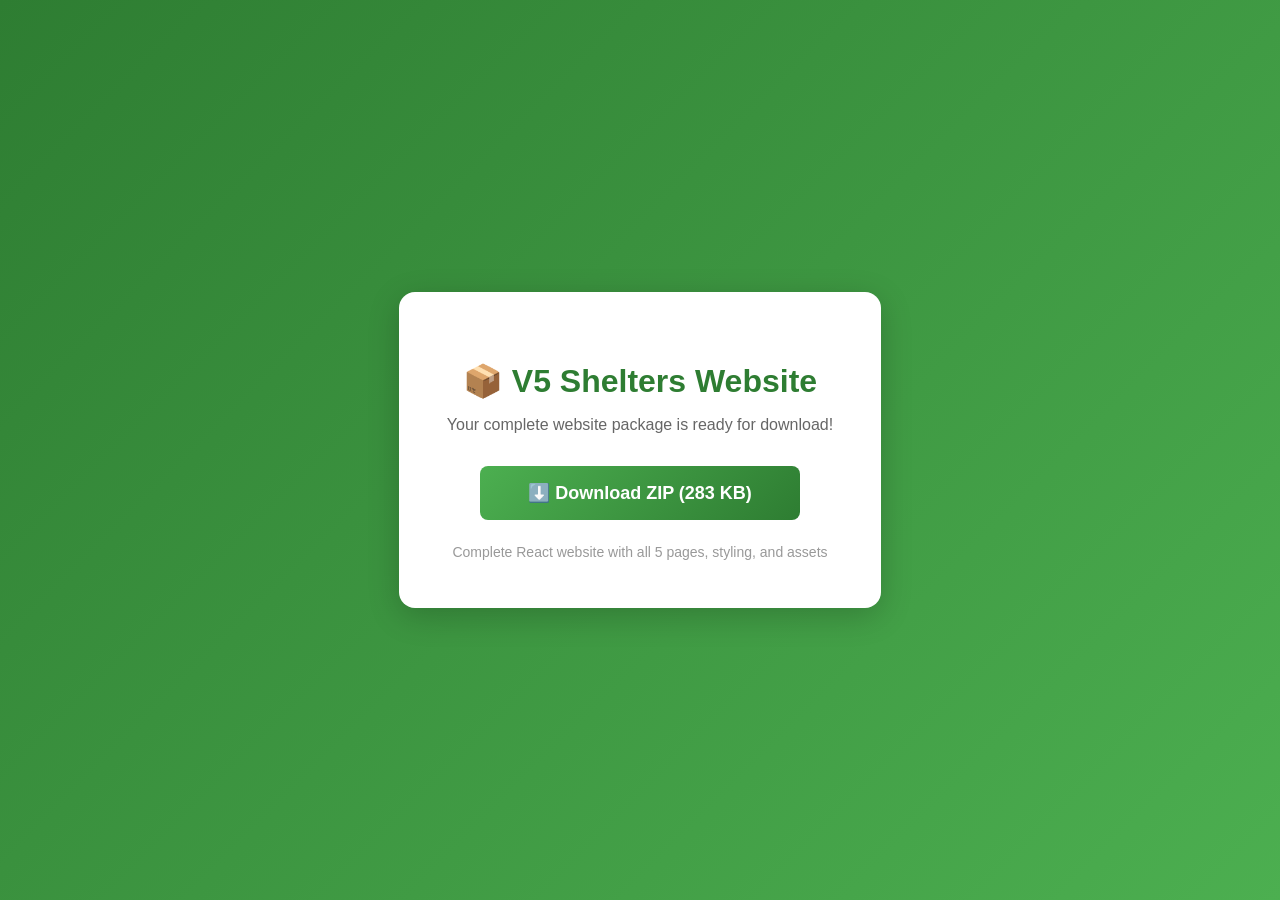
<file: public/download.html>
<!DOCTYPE html>
<html lang="en">
<head>
    <meta charset="UTF-8">
    <meta name="viewport" content="width=device-width, initial-scale=1.0">
    <title>Download V5 Shelters Website</title>
    <style>
        body {
            font-family: -apple-system, BlinkMacSystemFont, 'Segoe UI', sans-serif;
            display: flex;
            justify-content: center;
            align-items: center;
            min-height: 100vh;
            margin: 0;
            background: linear-gradient(135deg, #2E7D32 0%, #4CAF50 100%);
        }
        .container {
            background: white;
            padding: 48px;
            border-radius: 16px;
            box-shadow: 0 8px 32px rgba(0,0,0,0.2);
            text-align: center;
            max-width: 500px;
        }
        h1 {
            color: #2E7D32;
            margin-bottom: 16px;
        }
        p {
            color: #666;
            margin-bottom: 32px;
        }
        .download-btn {
            display: inline-block;
            background: linear-gradient(135deg, #4CAF50, #2E7D32);
            color: white;
            padding: 16px 48px;
            text-decoration: none;
            border-radius: 8px;
            font-weight: 600;
            font-size: 18px;
            transition: transform 0.2s;
        }
        .download-btn:hover {
            transform: translateY(-2px);
        }
        .file-info {
            margin-top: 24px;
            font-size: 14px;
            color: #999;
        }
    </style>
</head>
<body>
    <div class="container">
        <h1>📦 V5 Shelters Website</h1>
        <p>Your complete website package is ready for download!</p>
        <a href="v5-shelters-website.zip" download class="download-btn">
            ⬇️ Download ZIP (283 KB)
        </a>
        <div class="file-info">
            Complete React website with all 5 pages, styling, and assets
        </div>
    </div>
</body>
</html>
</file>
